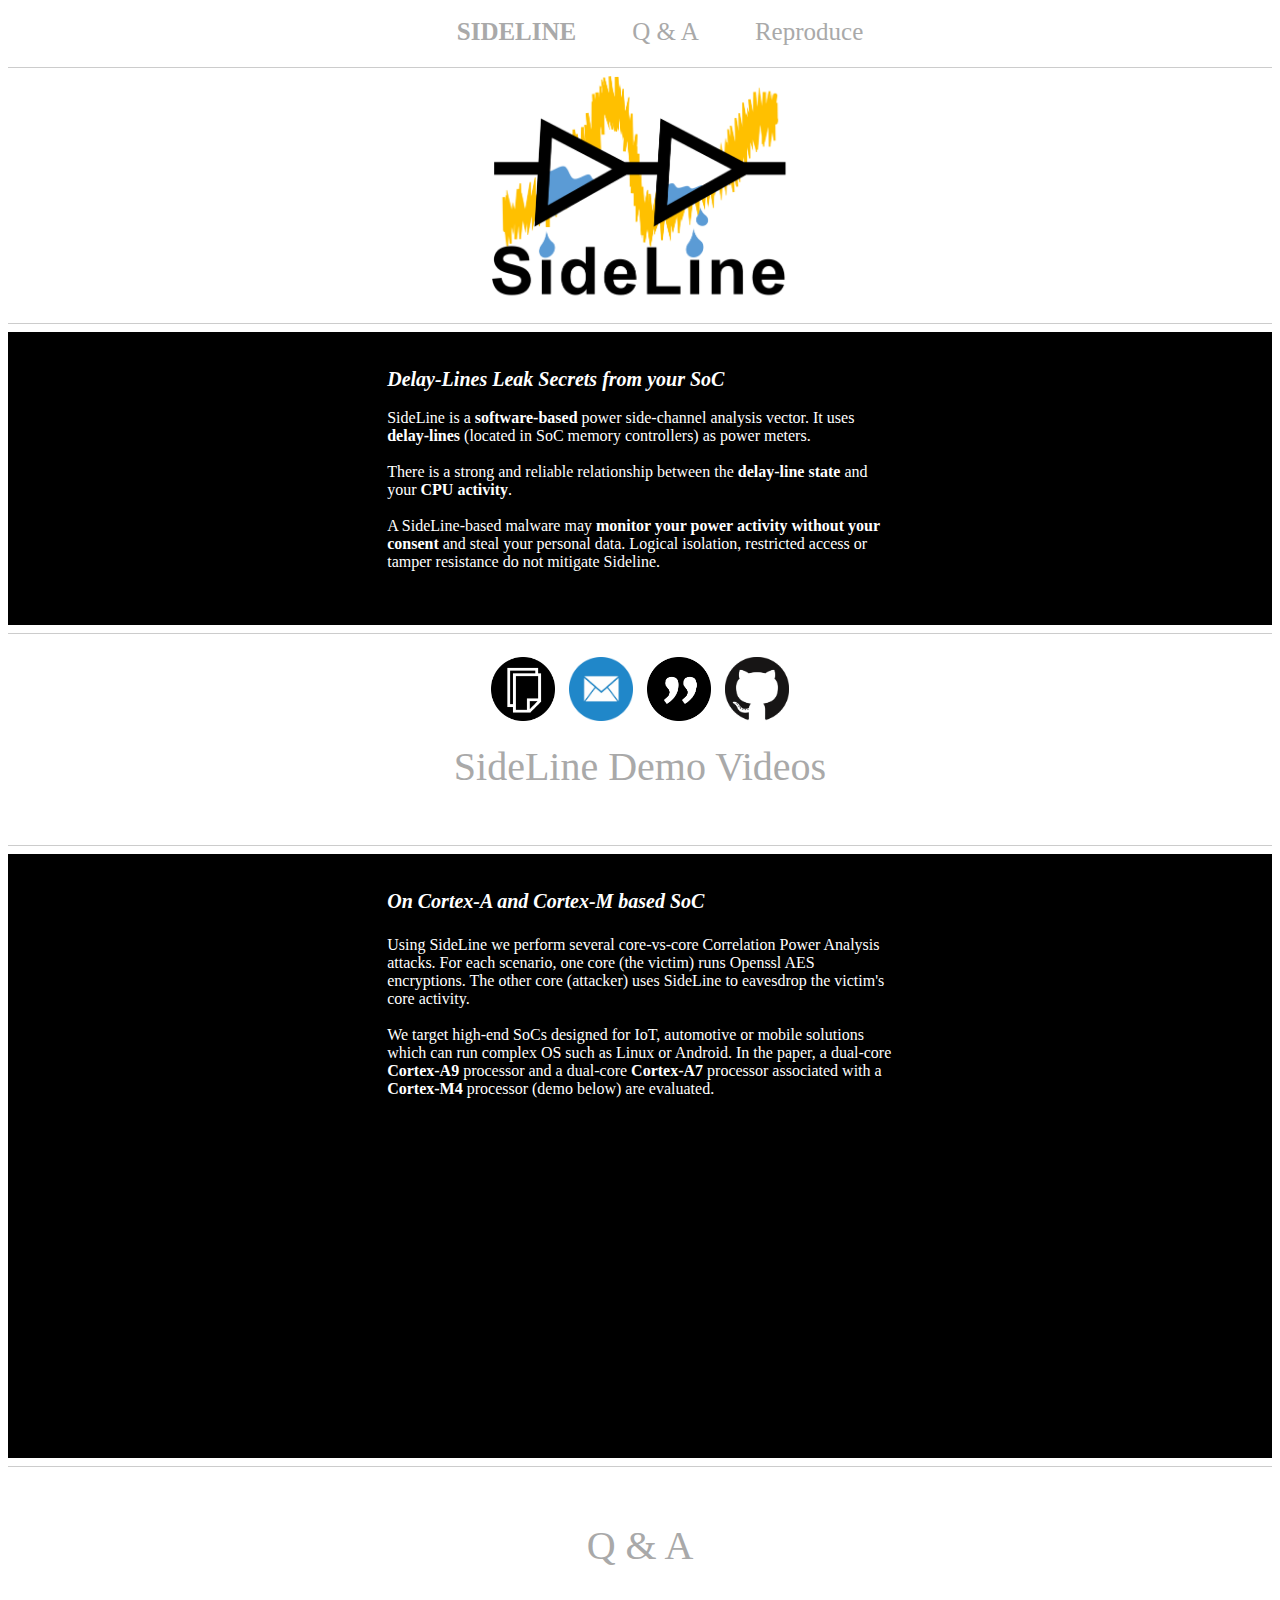
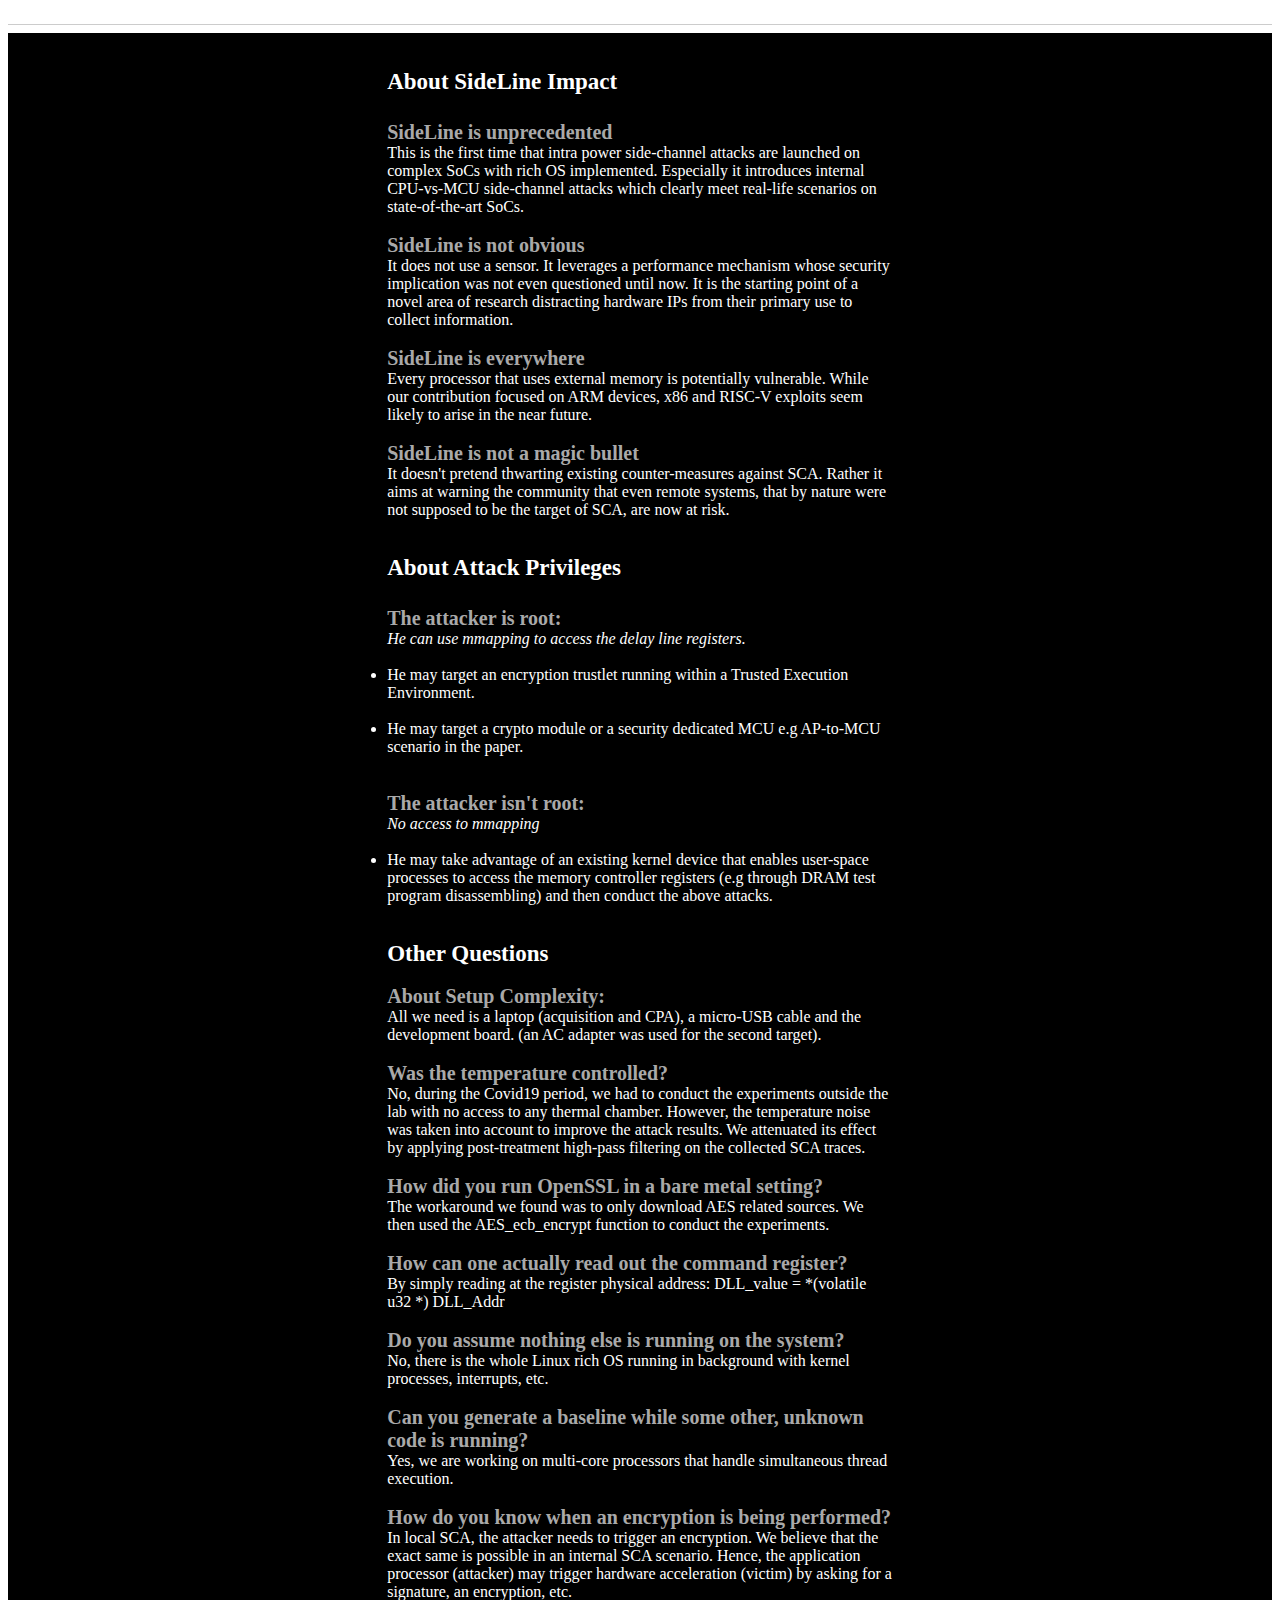
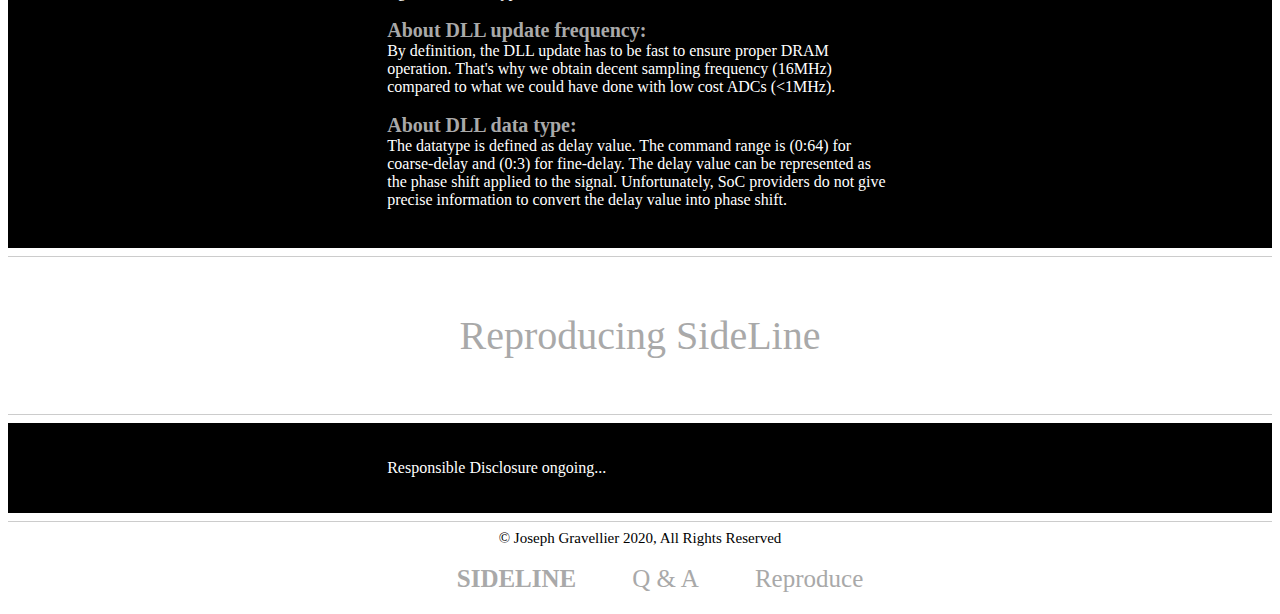
<file: index.html>
<!DOCTYPE html>
<html>
<head>
<title> SideLine </title>	
<meta name="viewport" content="width=device-width, initial-scale=1.0,  maximum-scale=1.00, minimum-scale=1.00">
<meta name="author" content="Joseph Gravellier">	
<link rel="stylesheet" href="style_index.css">
<link rel="stylesheet" href="https://cdnjs.cloudflare.com/ajax/libs/font-awesome/4.7.0/css/font-awesome.min.css">
<link rel="icon" type="image/png" href="https://josephgravellier.github.io/sideline/media/sideline-icon.png"/>
</head>

<body style="background-color:white">

<div class = "background-color">

<ul class="menu">

	<li style="display: inline-block;"><a href="https://josephgravellier.github.io/sideline/" class="links_menu col-menu"> <b>SIDELINE</b></a></li>	&nbsp; &nbsp; &nbsp; &nbsp;
	<li style="display: inline-block;"><a href="#link-qa" class="links_menu col-menu">Q &amp; A</a></li>	&nbsp; &nbsp; &nbsp; &nbsp;
	<li style="display: inline-block;"><a href="#link-reproduce" class="links_menu col-menu">Reproduce</a></li>
</ul>
    
<hr>

</div>

 <div class = "main-logo-block col-main-logo">
<img src="https://josephgravellier.github.io/sideline/media/sideline_logo_tr.png" class="main-logo"> 
</div>

<!--<div class = "main-logo-block col-main-logo">
	  <img src="https://josephgravellier.github.io/sideline/media/sideline_logo_tr.png" class="main-logo"> <br/>
</div>-->
<hr>
<div class = "text-block col-text">   
<br/><br/>
  <div class="larger-text">
  <b><i>Delay-Lines Leak Secrets from your SoC</i> </b>
  </div>
  
  <br/>
    
	<div class="text">
		SideLine is a <b>software-based</b> power side-channel analysis vector. It uses <b>delay-lines</b> (located in SoC memory controllers) as power meters. <br/><br/>
    
   There is a strong and reliable relationship between the <b>delay-line state</b> and your <b>CPU activity</b>.  <br/><br/>
   
    A SideLine-based malware may <b>monitor your power activity without your consent</b> and steal your personal data. Logical isolation, restricted access or tamper resistance do not mitigate Sideline.<br/> <br/> 
    
   <!-- A CPU infected by a SideLine-based malware is suceptible to the theft of personal and private data such as cryptographic secrets.-->

</div>
<br/><br/>
</div>

<hr>
 <div class = "links-block col-links">
    <a href="https://eprint.iacr.org/2020/1127.pdf">	    
      <img src="https://josephgravellier.github.io/sideline/media/read_logo.png" class="links" ></a>
    <a href="mailto:joseph.gravellier@emse.fr">	    
      <img src="https://josephgravellier.github.io/sideline/media/email_logo.png" class="links" ></a>
    <a href="https://arxiv.org/abs/2009.07773" target="_blank">
      <img src="https://josephgravellier.github.io/sideline/media/cite_logo.png" class="links" ></a>
    <a href="https://github.com/josephgravellier" target="_blank">
      <img src="https://josephgravellier.github.io/sideline/media/github_logo.png" class="links" ></a>
  </div>
	<br><br>
  <div class = "title-text">
     SideLine Demo Videos<br><br>
  </div>
<hr>

<div class = "text-block col-text">
<br/><br/>

  <div class = "larger-text">
  <b><i>On Cortex-A and Cortex-M based SoC</i></b><br><br>
  </div>
  
	<div class="text">
  
Using SideLine we perform several core-vs-core Correlation Power Analysis attacks. For each scenario, one core (the victim) runs Openssl AES encryptions. The other core (attacker) uses SideLine to eavesdrop the victim's core activity.<br><br>

We target high-end SoCs designed for IoT, automotive or mobile solutions which can run complex OS such as Linux or Android. In the paper, a dual-core <b>Cortex-A9</b> processor and a dual-core <b>Cortex-A7</b> processor associated with a <b>Cortex-M4</b> processor (demo below) are evaluated.<br>

</div>

<br><br>

  <!--<div class = "larger-text">
  <b>Demonstration:</b><br><br>
  </div>-->
  	<div class="text">
    <!--<i>SideLine-based core-vs-core power SCA live</i>-->

  <div class = "yt">
  <iframe width="420" height="315" src="https://www.youtube.com/embed/7gVvwF-SGNY"></iframe>
  </div>
  </div> <br>  <h1 id="link-qa"></h1>
  </div> 

  <hr>

<div class = "links-block col-links">

  <div class = "title-text">
  <br>Q &amp; A<br><br>
  </div>
</div><br>
<hr>

<div class = "text-block col-text">

  <div class="text">
 
    <br><br>
    
    <div class="subtitle-white">
      <b>About SideLine Impact</b><br><br>
    </div>
     <div class="subtitle-grey">
     <b>SideLine is unprecedented</b></div> 
     This is the first time that intra power side-channel attacks are launched on complex SoCs with rich OS implemented. Especially it introduces internal CPU-vs-MCU side-channel attacks which clearly meet real-life scenarios on state-of-the-art SoCs.<br><br>
<div class="subtitle-grey">
    <b>SideLine is not obvious</b></div> 
    It does not use a sensor. It leverages a performance mechanism whose security implication was not even questioned until now. It is the starting point of a novel area of research distracting hardware IPs from their primary use to collect information. <br><br>
<div class="subtitle-grey">
    <b>SideLine is everywhere</b></div>
    Every processor that uses external memory is potentially vulnerable. While our contribution focused on ARM devices, x86 and RISC-V exploits seem likely to arise in the near future.<br><br>
<div class="subtitle-grey">
    <b>SideLine is not a magic bullet</b></div>
    It doesn't pretend thwarting existing counter-measures against SCA. Rather it aims at warning the community that even remote systems, that by nature were not supposed to be the target of SCA, are now at risk.<br><br><br>

 <div class="subtitle-white">
 <b>About Attack Privileges</b><br><br>
 </div>
 
 <div class="subtitle-grey">
 <b>The attacker is root:</b>
 </div>
<i>He can use mmapping to access the delay line registers.</i><br/><br/>
<li>He may target an encryption trustlet running within a Trusted Execution Environment.</li><br/>
<li>He may target a crypto module or a security dedicated MCU e.g AP-to-MCU scenario in the paper. </li><br/><br/>
 <div class="subtitle-grey">
 <b>The attacker isn't root:</b> </div>
<i>No access to mmapping</i><br/><br/>

<li>He may take advantage of an existing kernel device that enables user-space processes to access the memory controller registers (e.g through DRAM test program disassembling) and then conduct the above attacks.</li><br/><br/>
  
  <div class="subtitle-white">
 <b>Other Questions</b><br/>
 </div><br>
  
  <div class="subtitle-grey">
<b>About Setup Complexity:</b></div>
All we need is a laptop (acquisition and CPA), a micro-USB cable and the development board. (an AC adapter was used for the second target).<br/><br/>

 <div class="subtitle-grey">
<b>Was the temperature controlled?</b>
</div>
No, during the Covid19 period, we had to conduct the experiments outside the lab with no access to any thermal chamber. However, the temperature noise was taken into account to improve the attack results. We attenuated its effect by applying post-treatment high-pass filtering on the collected SCA traces.<br/><br/>

 <div class="subtitle-grey">
<b>How did you run OpenSSL in a bare metal setting?</b>
</div>
The workaround we found was to only download AES related sources. We then used the AES_ecb_encrypt function to conduct the experiments.<br/><br/>

 <div class="subtitle-grey">
<b>How can one actually read out the command register?</b>
</div>
By simply reading at the register physical address: DLL_value = *(volatile u32 *) DLL_Addr<br/><br/>

 <div class="subtitle-grey">
<b>Do you assume nothing else is running on the system?</b>
</div>
No, there is the whole Linux rich OS running in background with kernel processes, interrupts, etc.<br/><br/>

 <div class="subtitle-grey">
<b>Can you generate a baseline while some other, unknown code is running?</b></div>
Yes, we are working on multi-core processors that handle simultaneous thread execution.<br/><br/>

 <div class="subtitle-grey">
<b>How do you know when an encryption is being performed?</b></div>
In local SCA, the attacker needs to trigger an encryption. We believe that the exact same is possible in an internal SCA scenario. Hence, the application processor (attacker) may trigger hardware acceleration (victim) by asking for a signature, an encryption, etc.<br/><br/>
 <div class="subtitle-grey">
<b>About DLL update frequency:</b></div>
By definition, the DLL update has to be fast to ensure proper DRAM operation. That's why we obtain decent sampling frequency (16MHz) compared to what we could have done with low cost ADCs (&lt;1MHz).<br/><br/>
 <div class="subtitle-grey">
<b>About DLL data type:</b> </div>
The datatype is defined as delay value. The command range is (0:64) for coarse-delay and (0:3) for fine-delay. The delay value can be represented as the phase shift applied to the signal. Unfortunately, SoC providers do not give precise information to convert the delay value into phase shift.<br><br><h1 id="link-reproduce"></h1>

  </div>
  
  </div>
      <hr>
    <div class = "links-block col-links">
    
    <div class = "title-text">
    <br>Reproducing SideLine<br><br>
    </div>
  </div>
  <hr>

  <div class = "text-block col-text">
    <div class = "text">
      <br><br>
      Responsible Disclosure ongoing...
      <br><br><br>
      <!--<img src="https://josephgravellier.github.io/sideline/media/CPA.png" class="png_image" >
      <br><br>-->
    </div>
    </div>
    


  
    <hr>

	<div class="text_bottom">
		&copy; Joseph Gravellier 2020, All Rights Reserved
	</div>
  
  
  
<ul class="menu">
	<li style="display: inline-block;"><a href="https://josephgravellier.github.io/sideline/" class="links_menu col-menu"> <b>SIDELINE</b></a></li>	&nbsp; &nbsp; &nbsp; &nbsp;
	<li style="display: inline-block;"><a href="#link-qa" class="links_menu col-menu">Q &amp; A</a></li>	&nbsp; &nbsp; &nbsp; &nbsp;
	<li style="display: inline-block;"><a href="#link-reproduce" class="links_menu col-menu">Reproduce</a></li>
</ul>
  
  




</body>
</html>
</file>
<file: style_index.css>
* {
  box-sizing: border-box;
  font-family: Consolas;
}

.col-none { width: 25%; }
.col-menu { width: 100%; }
.col-links { width: 100%; }
.col-text { width: 100%; }
.col-yellow { width: 100%; }
.col-main-logo { width: 100%; }

ul { display: table; width: 100%;}
ul li a { padding: 5px 10px;}

@media only screen and (max-width: 900px) {
  .col-none { display: none; }
  .col-menu { width: 100%; }
  .col-text { width: 100%; }
  .col-links { width: 100%; }
  .col-video { width: 100%; }
  .col-main-logo { width: 100%; }
  
	ul li { 
	display:block;
	float:none;
	}
}

hr {
    display: block;
    height: 0.2px;
    border: 0;
    border-top: 1px solid #ccc;
    color: #A9A9A9;
    margin: 0.5em 0;
    padding: 0;
}

.background-color{
background: white;
}

.menu{
  text-align: center;
  margin-top: 1%;
  align-items: center;
  justify-content: center;
  list-style: none;
}

.links_menu{
  float: none;
  vertical-align: middle;
  display: inline-block;
  border-style: none;
  color: #A9A9A9;
  font-size: 25px;
  text-decoration: none;
  background-color: none;
}

@media only screen and (max-width: 900px) {
.links_menu{
  float: none;
  vertical-align: middle;
  display: inline-block;
  border-style: none;
  color: #A9A9A9;
  font-size: 15px;
  text-decoration: none;
  background-color: none;
}
}



.links_menu:hover{
  color: #A9A9A9;
  background-color: none;
  transform: scale(1.2);
}

.main-logo-block{
 display: inline-block;
 text-align: center;
}

.main-logo{
 margin-top: 0%;
 margin-bottom: -3%;
 margin-left: 35%;
 margin-right: 35%;
 width: 30%;
}

@media only screen and (max-width: 900px) {
.main-logo{
 margin-top: 0%;
 margin-bottom: -4%;
 margin-left: 5%;
 margin-right: 5%;
 width: 90%;
}
}

.text-block{
 display: inline-block;
 /*background-color: rgb(91, 155, 213);*/
 background-color: rgb(0, 0, 0);
 color: white;
}

.text{
 width: 100%;
 font-size: 16px;
 font-weight: 500;
 margin-left: 30%;
 margin-right: 30%;
 width: 40%;
 text-align: left;
}

@media only screen and (max-width: 900px) {
  .text{
   width: 100%;
   font-size: 16px;
   font-weight: 500;
   margin-left: 5%;
   margin-right: 5%;
   width: 90%;
   text-align: left;
  }
}

.larger-text{
 width: 100%;
 font-size: 20px;
 margin-left: 30%;
 margin-right: 30%;
 width: 40%;
 font-weight: 500;
 text-align: left;
}

.title-text{
 width: 100%;
 font-size: 40px;
  margin-left: 30%;
 margin-right: 30%;
 width: 40%;
 color: #A9A9A9;
 font-weight: 500;
 text-align: center;
 /*font-family: Helvetica;*/
}

.subtitle-grey{
  color: #A9A9A9;
  font-size: 20px;
}

.subtitle-white{
  color: #FFFFFF;
  font-size: 23px;
}

@media only screen and (max-width: 900px) {
.larger-text{
 width: 100%;
 font-size: 20px;
  margin-left: 5%;
 margin-right: 5%;
 width: 90%;
 font-weight: 500;
 text-align: left;
}
}
.links-block{
 display: inline-block;
 text-align: center;
}

.links{
  transition: transform 0.1s;
  width: 4em;
  margin-top: 15px;
  margin-left: 5px;
  margin-right: 5px;
}

.links:hover{
  transform: scale(1.2);
}

.yt {
  position: relative;
  display: block;
  width: 100%; /* width of iframe wrapper */
  height: 0;
  margin: auto;
  padding: 0% 0% 56.25%; /* 16:9 ratio */
  overflow: hidden;
}
.yt iframe {
  position: absolute;
  top: 0; bottom: 0; left: 0;
  width: 100%;
  height: 100%;
  border: 0;
}

.png_image{
  transition: transform 0.1s;
  width: 90%;
  margin-right: 5%;
  margin-left: 5%;
}

.text_bottom{
 width: 100%;
 font-size: 15px;
 font-weight: 500;
 text-align: center;
 background-color: none;
 margin-left: 0%;
}
</file>
